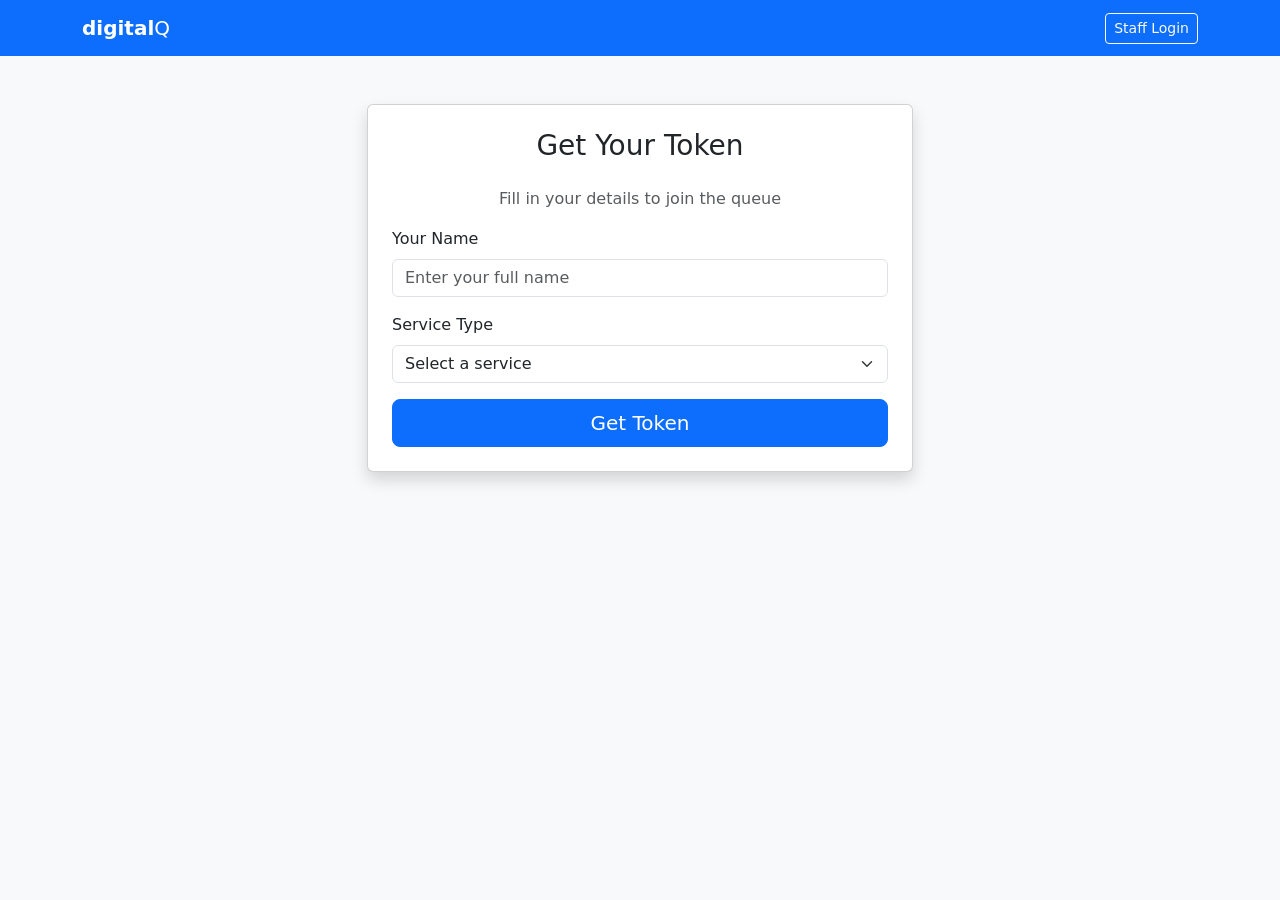
<file: src/main/resources/templates/customer/index.html>
<!DOCTYPE html>
<html xmlns:th="http://www.thymeleaf.org">
<head>
    <meta charset="UTF-8">
    <meta name="viewport" content="width=device-width, initial-scale=1.0">
    <title>digitalQ - Get Token</title>
    <link href="https://cdn.jsdelivr.net/npm/bootstrap@5.3.3/dist/css/bootstrap.min.css" rel="stylesheet">
    <link rel="stylesheet" th:href="@{/css/style.css}">
</head>
<body class="bg-light">
    <nav class="navbar navbar-dark bg-primary">
        <div class="container">
            <a class="navbar-brand" href="/">
                <span class="fw-bold">digital</span>Q
            </a>
            <a href="/login" class="btn btn-outline-light btn-sm">Staff Login</a>
        </div>
    </nav>

    <div class="container mt-5">
        <div class="row justify-content-center">
            <div class="col-md-6">
                <div class="card shadow">
                    <div class="card-body p-4">
                        <h3 class="card-title text-center mb-4">Get Your Token</h3>
                        <p class="text-muted text-center">Fill in your details to join the queue</p>

                        <form id="tokenForm">
                            <div class="mb-3">
                                <label for="customerName" class="form-label">Your Name</label>
                                <input type="text" class="form-control" id="customerName" name="customerName"
                                       placeholder="Enter your full name" required minlength="2" maxlength="50">
                            </div>
                            <div class="mb-3">
                                <label for="counterId" class="form-label">Service Type</label>
                                <select class="form-select" id="counterId" name="counterId" required>
                                    <option value="" selected disabled>Select a service</option>
                                    <option th:each="counter : ${counters}"
                                            th:value="${counter.id}"
                                            th:text="${counter.name + ' - ' + counter.serviceType}">
                                    </option>
                                </select>
                            </div>
                            <button type="submit" class="btn btn-primary w-100 btn-lg">Get Token</button>
                        </form>

                        <div id="errorAlert" class="alert alert-danger mt-3 d-none"></div>
                    </div>
                </div>
            </div>
        </div>
    </div>

    <script th:src="@{/js/customer.js}"></script>
</body>
</html>
</file>
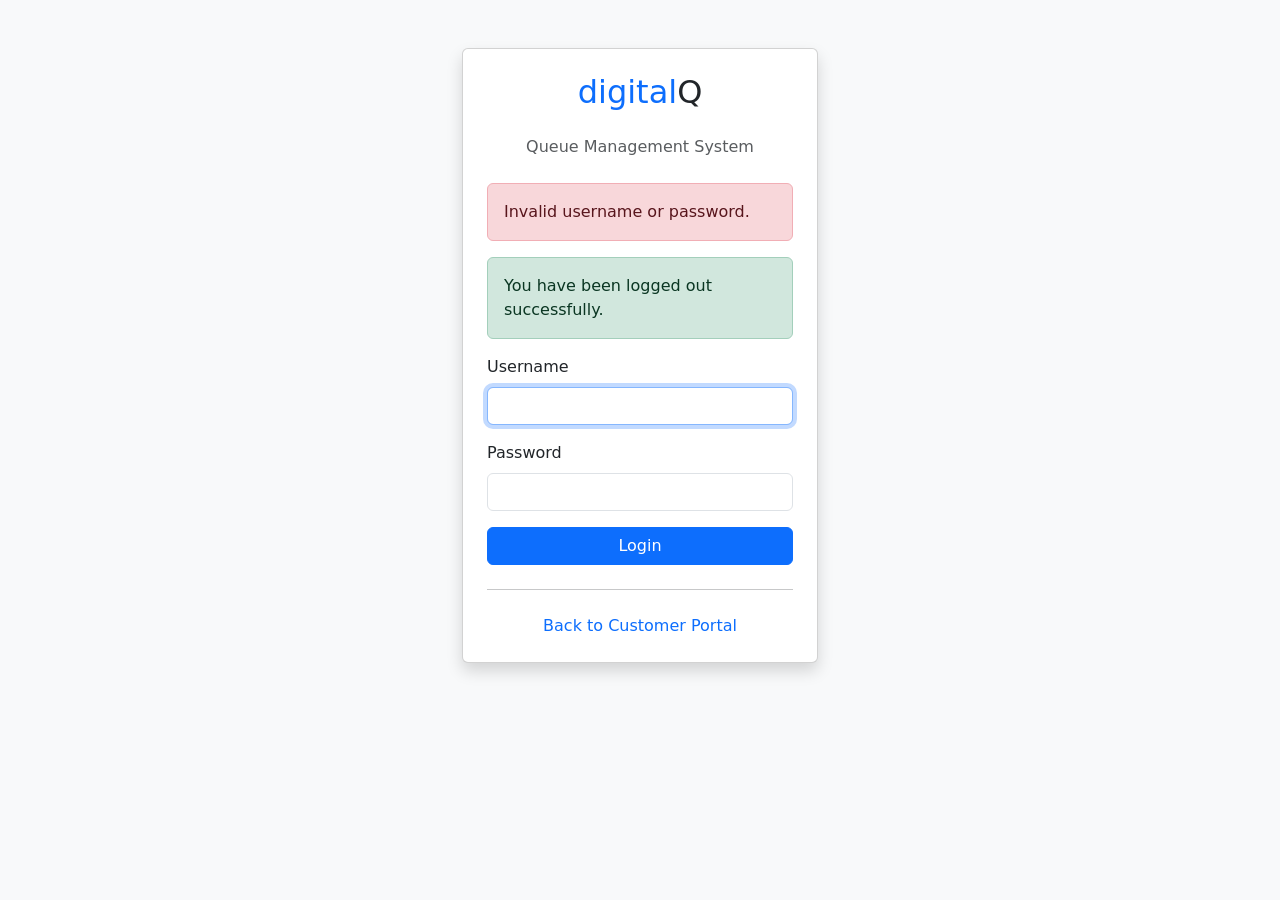
<file: src/main/resources/templates/login.html>
<!DOCTYPE html>
<html xmlns:th="http://www.thymeleaf.org">
<head>
    <meta charset="UTF-8">
    <meta name="viewport" content="width=device-width, initial-scale=1.0">
    <title>Login - digitalQ</title>
    <link href="https://cdn.jsdelivr.net/npm/bootstrap@5.3.3/dist/css/bootstrap.min.css" rel="stylesheet">
    <link rel="stylesheet" th:href="@{/css/style.css}">
</head>
<body class="bg-light">
    <div class="container">
        <div class="row justify-content-center mt-5">
            <div class="col-md-4">
                <div class="card shadow">
                    <div class="card-body p-4">
                        <h2 class="text-center mb-4">
                            <span class="text-primary">digital</span>Q
                        </h2>
                        <p class="text-muted text-center mb-4">Queue Management System</p>

                        <div th:if="${param.error}" class="alert alert-danger">
                            Invalid username or password.
                        </div>
                        <div th:if="${param.logout}" class="alert alert-success">
                            You have been logged out successfully.
                        </div>

                        <form th:action="@{/login}" method="post">
                            <div class="mb-3">
                                <label for="username" class="form-label">Username</label>
                                <input type="text" class="form-control" id="username" name="username" required autofocus>
                            </div>
                            <div class="mb-3">
                                <label for="password" class="form-label">Password</label>
                                <input type="password" class="form-control" id="password" name="password" required>
                            </div>
                            <button type="submit" class="btn btn-primary w-100">Login</button>
                        </form>

                        <hr class="my-4">
                        <div class="text-center">
                            <a th:href="@{/}" class="text-decoration-none">Back to Customer Portal</a>
                        </div>
                    </div>
                </div>
            </div>
        </div>
    </div>
</body>
</html>
</file>
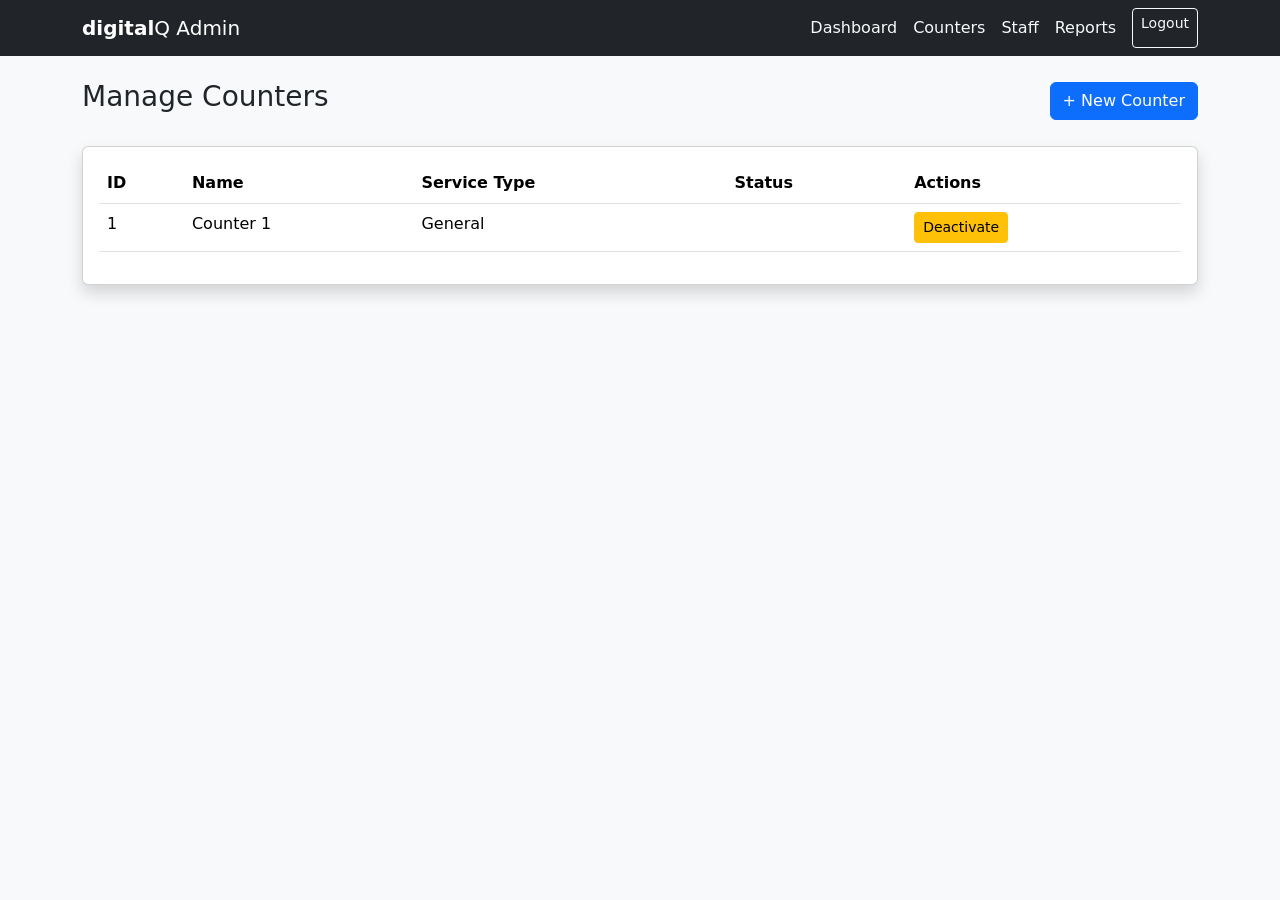
<file: src/main/resources/templates/admin/counters.html>
<!DOCTYPE html>
<html xmlns:th="http://www.thymeleaf.org" xmlns:sec="http://www.thymeleaf.org/extras/spring-security">
<head>
    <meta charset="UTF-8">
    <meta name="viewport" content="width=device-width, initial-scale=1.0">
    <title>Manage Counters - digitalQ</title>
    <link href="https://cdn.jsdelivr.net/npm/bootstrap@5.3.3/dist/css/bootstrap.min.css" rel="stylesheet">
    <link rel="stylesheet" th:href="@{/css/style.css}">
</head>
<body class="bg-light">
    <nav class="navbar navbar-dark bg-dark">
        <div class="container">
            <a class="navbar-brand" href="/admin">
                <span class="fw-bold">digital</span>Q Admin
            </a>
            <div class="navbar-nav flex-row">
                <a class="nav-link text-light me-3" href="/admin">Dashboard</a>
                <a class="nav-link text-light me-3" href="/admin/counters">Counters</a>
                <a class="nav-link text-light me-3" href="/admin/staff">Staff</a>
                <a class="nav-link text-light me-3" href="/admin/reports">Reports</a>
                <a href="/logout" class="btn btn-outline-light btn-sm">Logout</a>
            </div>
        </div>
    </nav>

    <div class="container mt-4">
        <div class="d-flex justify-content-between align-items-center mb-4">
            <h3>Manage Counters</h3>
            <button class="btn btn-primary" data-bs-toggle="modal" data-bs-target="#createCounterModal">
                + New Counter
            </button>
        </div>

        <div class="card shadow">
            <div class="card-body">
                <div class="table-responsive">
                    <table class="table table-hover">
                        <thead>
                            <tr>
                                <th>ID</th>
                                <th>Name</th>
                                <th>Service Type</th>
                                <th>Status</th>
                                <th>Actions</th>
                            </tr>
                        </thead>
                        <tbody>
                            <tr th:each="counter : ${counters}">
                                <td th:text="${counter.id}">1</td>
                                <td th:text="${counter.name}">Counter 1</td>
                                <td th:text="${counter.serviceType}">General</td>
                                <td>
                                    <span class="badge" th:classappend="${counter.active ? 'bg-success' : 'bg-secondary'}"
                                          th:text="${counter.active ? 'Active' : 'Inactive'}">Active</span>
                                </td>
                                <td>
                                    <button class="btn btn-sm btn-warning me-1"
                                            th:onclick="'toggleCounter(' + ${counter.id} + ', ' + ${!counter.active} + ')'"
                                            th:text="${counter.active ? 'Deactivate' : 'Activate'}">
                                        Deactivate
                                    </button>
                                </td>
                            </tr>
                        </tbody>
                    </table>
                </div>
            </div>
        </div>
    </div>

    <!-- Create Counter Modal -->
    <div class="modal fade" id="createCounterModal" tabindex="-1">
        <div class="modal-dialog">
            <div class="modal-content">
                <div class="modal-header">
                    <h5 class="modal-title">Create New Counter</h5>
                    <button type="button" class="btn-close" data-bs-dismiss="modal"></button>
                </div>
                <div class="modal-body">
                    <form id="createCounterForm">
                        <div class="mb-3">
                            <label for="counterName" class="form-label">Counter Name</label>
                            <input type="text" class="form-control" id="counterName" required>
                        </div>
                        <div class="mb-3">
                            <label for="serviceType" class="form-label">Service Type</label>
                            <input type="text" class="form-control" id="serviceType" required placeholder="e.g., Billing, Support">
                        </div>
                    </form>
                </div>
                <div class="modal-footer">
                    <button type="button" class="btn btn-secondary" data-bs-dismiss="modal">Cancel</button>
                    <button type="button" class="btn btn-primary" onclick="createCounter()">Create</button>
                </div>
            </div>
        </div>
    </div>

    <script src="https://cdn.jsdelivr.net/npm/bootstrap@5.3.3/dist/js/bootstrap.bundle.min.js"></script>
    <script th:src="@{/js/admin-counters.js}"></script>
</body>
</html>
</file>
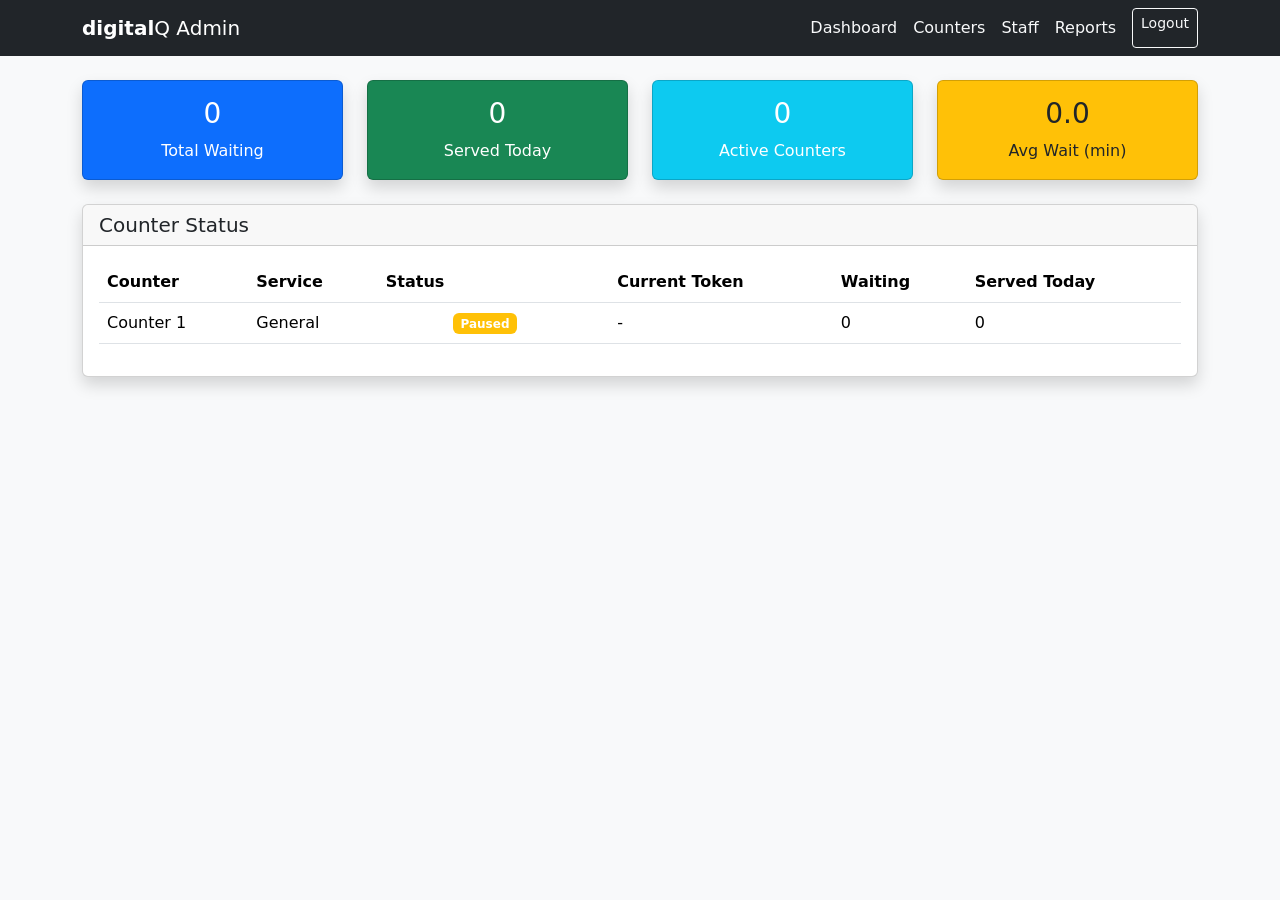
<file: src/main/resources/templates/admin/dashboard.html>
<!DOCTYPE html>
<html xmlns:th="http://www.thymeleaf.org" xmlns:sec="http://www.thymeleaf.org/extras/spring-security">
<head>
    <meta charset="UTF-8">
    <meta name="viewport" content="width=device-width, initial-scale=1.0">
    <title>Admin Dashboard - digitalQ</title>
    <link href="https://cdn.jsdelivr.net/npm/bootstrap@5.3.3/dist/css/bootstrap.min.css" rel="stylesheet">
    <link rel="stylesheet" th:href="@{/css/style.css}">
</head>
<body class="bg-light">
    <nav class="navbar navbar-dark bg-dark">
        <div class="container">
            <a class="navbar-brand" href="/admin">
                <span class="fw-bold">digital</span>Q Admin
            </a>
            <div class="navbar-nav flex-row">
                <a class="nav-link text-light me-3" href="/admin">Dashboard</a>
                <a class="nav-link text-light me-3" href="/admin/counters">Counters</a>
                <a class="nav-link text-light me-3" href="/admin/staff">Staff</a>
                <a class="nav-link text-light me-3" href="/admin/reports">Reports</a>
                <a href="/logout" class="btn btn-outline-light btn-sm">Logout</a>
            </div>
        </div>
    </nav>

    <div class="container mt-4">
        <!-- Stats Cards -->
        <div class="row mb-4">
            <div class="col-md-3">
                <div class="card bg-primary text-white shadow">
                    <div class="card-body text-center">
                        <h3 th:text="${stats.totalWaiting}">0</h3>
                        <p class="mb-0">Total Waiting</p>
                    </div>
                </div>
            </div>
            <div class="col-md-3">
                <div class="card bg-success text-white shadow">
                    <div class="card-body text-center">
                        <h3 th:text="${stats.totalServedToday}">0</h3>
                        <p class="mb-0">Served Today</p>
                    </div>
                </div>
            </div>
            <div class="col-md-3">
                <div class="card bg-info text-white shadow">
                    <div class="card-body text-center">
                        <h3 th:text="${stats.activeCounters}">0</h3>
                        <p class="mb-0">Active Counters</p>
                    </div>
                </div>
            </div>
            <div class="col-md-3">
                <div class="card bg-warning text-dark shadow">
                    <div class="card-body text-center">
                        <h3 th:text="${#numbers.formatDecimal(stats.averageWaitTimeMinutes, 1, 1)}">0.0</h3>
                        <p class="mb-0">Avg Wait (min)</p>
                    </div>
                </div>
            </div>
        </div>

        <!-- Counter Details -->
        <div class="card shadow">
            <div class="card-header">
                <h5 class="mb-0">Counter Status</h5>
            </div>
            <div class="card-body">
                <div class="table-responsive">
                    <table class="table table-hover">
                        <thead>
                            <tr>
                                <th>Counter</th>
                                <th>Service</th>
                                <th>Status</th>
                                <th>Current Token</th>
                                <th>Waiting</th>
                                <th>Served Today</th>
                            </tr>
                        </thead>
                        <tbody>
                            <tr th:each="cs : ${stats.counterStats}">
                                <td th:text="${cs.counterName}">Counter 1</td>
                                <td th:text="${cs.serviceType}">General</td>
                                <td>
                                    <span class="badge" th:classappend="${cs.active ? 'bg-success' : 'bg-secondary'}"
                                          th:text="${cs.active ? 'Active' : 'Inactive'}">Active</span>
                                    <span class="badge bg-warning ms-1" th:if="${cs.paused}">Paused</span>
                                </td>
                                <td th:text="${cs.currentToken != null ? cs.currentToken : '-'}">-</td>
                                <td th:text="${cs.waitingCount}">0</td>
                                <td th:text="${cs.servedToday}">0</td>
                            </tr>
                        </tbody>
                    </table>
                </div>
            </div>
        </div>
    </div>

    <script th:src="@{/js/admin-dashboard.js}"></script>
</body>
</html>
</file>
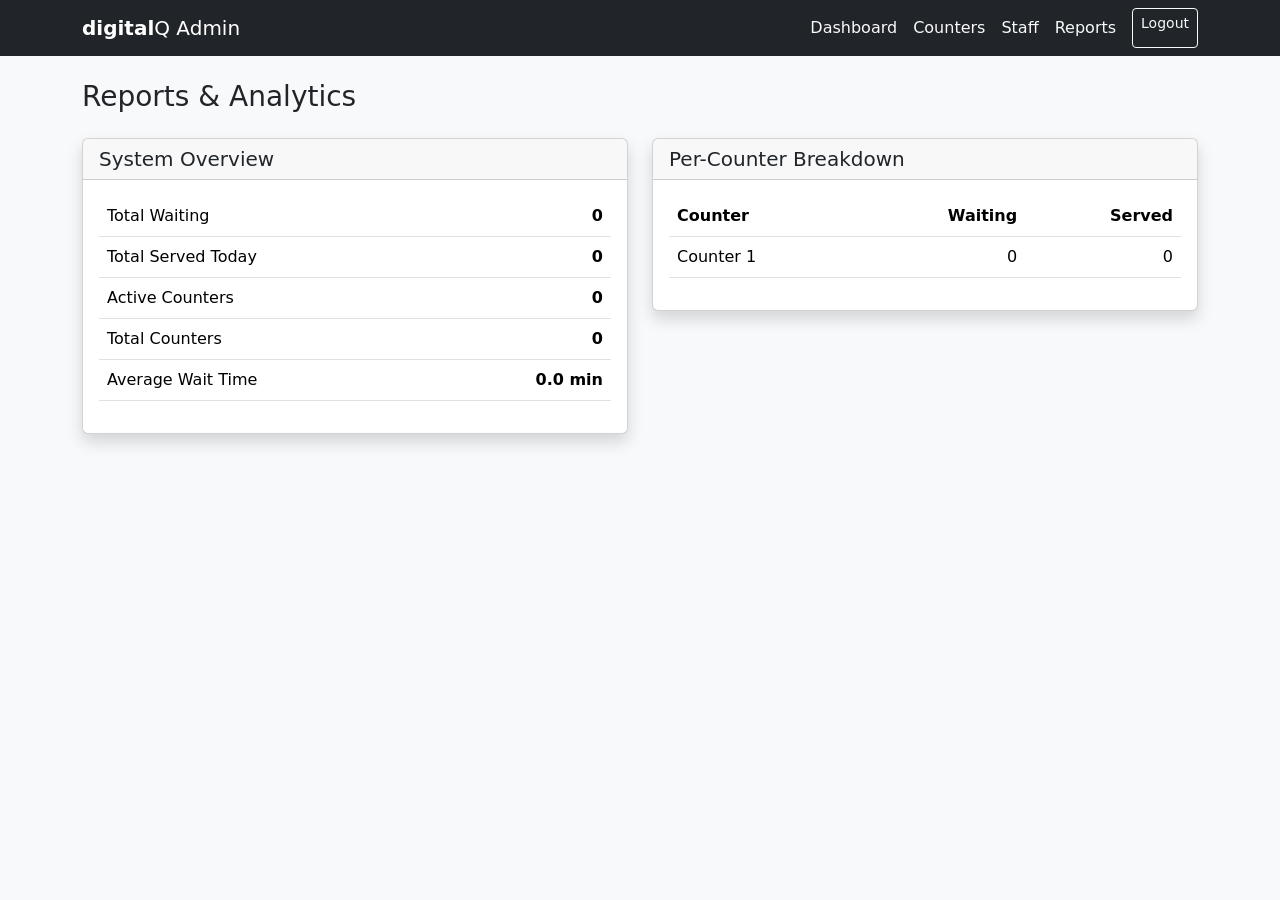
<file: src/main/resources/templates/admin/reports.html>
<!DOCTYPE html>
<html xmlns:th="http://www.thymeleaf.org" xmlns:sec="http://www.thymeleaf.org/extras/spring-security">
<head>
    <meta charset="UTF-8">
    <meta name="viewport" content="width=device-width, initial-scale=1.0">
    <title>Reports - digitalQ</title>
    <link href="https://cdn.jsdelivr.net/npm/bootstrap@5.3.3/dist/css/bootstrap.min.css" rel="stylesheet">
    <link rel="stylesheet" th:href="@{/css/style.css}">
</head>
<body class="bg-light">
    <nav class="navbar navbar-dark bg-dark">
        <div class="container">
            <a class="navbar-brand" href="/admin">
                <span class="fw-bold">digital</span>Q Admin
            </a>
            <div class="navbar-nav flex-row">
                <a class="nav-link text-light me-3" href="/admin">Dashboard</a>
                <a class="nav-link text-light me-3" href="/admin/counters">Counters</a>
                <a class="nav-link text-light me-3" href="/admin/staff">Staff</a>
                <a class="nav-link text-light me-3" href="/admin/reports">Reports</a>
                <a href="/logout" class="btn btn-outline-light btn-sm">Logout</a>
            </div>
        </div>
    </nav>

    <div class="container mt-4">
        <h3 class="mb-4">Reports & Analytics</h3>

        <div class="row">
            <div class="col-md-6">
                <div class="card shadow mb-4">
                    <div class="card-header">
                        <h5 class="mb-0">System Overview</h5>
                    </div>
                    <div class="card-body">
                        <table class="table">
                            <tr>
                                <td>Total Waiting</td>
                                <td class="text-end fw-bold" th:text="${stats.totalWaiting}">0</td>
                            </tr>
                            <tr>
                                <td>Total Served Today</td>
                                <td class="text-end fw-bold" th:text="${stats.totalServedToday}">0</td>
                            </tr>
                            <tr>
                                <td>Active Counters</td>
                                <td class="text-end fw-bold" th:text="${stats.activeCounters}">0</td>
                            </tr>
                            <tr>
                                <td>Total Counters</td>
                                <td class="text-end fw-bold" th:text="${stats.totalCounters}">0</td>
                            </tr>
                            <tr>
                                <td>Average Wait Time</td>
                                <td class="text-end fw-bold">
                                    <span th:text="${#numbers.formatDecimal(stats.averageWaitTimeMinutes, 1, 1)}">0.0</span> min
                                </td>
                            </tr>
                        </table>
                    </div>
                </div>
            </div>

            <div class="col-md-6">
                <div class="card shadow mb-4">
                    <div class="card-header">
                        <h5 class="mb-0">Per-Counter Breakdown</h5>
                    </div>
                    <div class="card-body">
                        <table class="table">
                            <thead>
                                <tr>
                                    <th>Counter</th>
                                    <th class="text-end">Waiting</th>
                                    <th class="text-end">Served</th>
                                </tr>
                            </thead>
                            <tbody>
                                <tr th:each="cs : ${stats.counterStats}">
                                    <td th:text="${cs.counterName}">Counter 1</td>
                                    <td class="text-end" th:text="${cs.waitingCount}">0</td>
                                    <td class="text-end" th:text="${cs.servedToday}">0</td>
                                </tr>
                            </tbody>
                        </table>
                    </div>
                </div>
            </div>
        </div>
    </div>
</body>
</html>
</file>
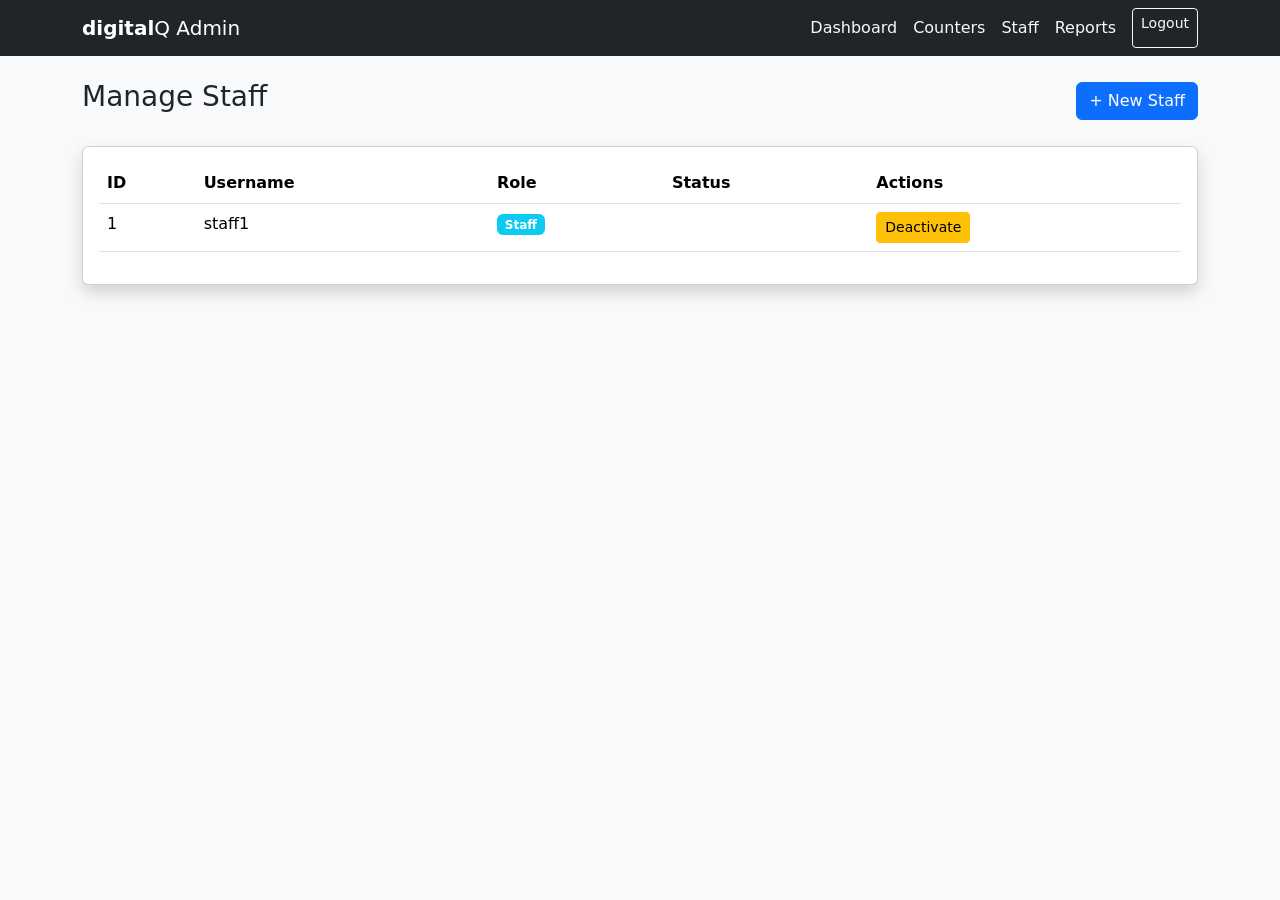
<file: src/main/resources/templates/admin/staff.html>
<!DOCTYPE html>
<html xmlns:th="http://www.thymeleaf.org" xmlns:sec="http://www.thymeleaf.org/extras/spring-security">
<head>
    <meta charset="UTF-8">
    <meta name="viewport" content="width=device-width, initial-scale=1.0">
    <title>Manage Staff - digitalQ</title>
    <link href="https://cdn.jsdelivr.net/npm/bootstrap@5.3.3/dist/css/bootstrap.min.css" rel="stylesheet">
    <link rel="stylesheet" th:href="@{/css/style.css}">
</head>
<body class="bg-light">
    <nav class="navbar navbar-dark bg-dark">
        <div class="container">
            <a class="navbar-brand" href="/admin">
                <span class="fw-bold">digital</span>Q Admin
            </a>
            <div class="navbar-nav flex-row">
                <a class="nav-link text-light me-3" href="/admin">Dashboard</a>
                <a class="nav-link text-light me-3" href="/admin/counters">Counters</a>
                <a class="nav-link text-light me-3" href="/admin/staff">Staff</a>
                <a class="nav-link text-light me-3" href="/admin/reports">Reports</a>
                <a href="/logout" class="btn btn-outline-light btn-sm">Logout</a>
            </div>
        </div>
    </nav>

    <div class="container mt-4">
        <div class="d-flex justify-content-between align-items-center mb-4">
            <h3>Manage Staff</h3>
            <button class="btn btn-primary" data-bs-toggle="modal" data-bs-target="#createStaffModal">
                + New Staff
            </button>
        </div>

        <div class="card shadow">
            <div class="card-body">
                <div class="table-responsive">
                    <table class="table table-hover">
                        <thead>
                            <tr>
                                <th>ID</th>
                                <th>Username</th>
                                <th>Role</th>
                                <th>Status</th>
                                <th>Actions</th>
                            </tr>
                        </thead>
                        <tbody>
                            <tr th:each="s : ${staff}">
                                <td th:text="${s.id}">1</td>
                                <td th:text="${s.username}">staff1</td>
                                <td><span class="badge bg-info">Staff</span></td>
                                <td>
                                    <span class="badge" th:classappend="${s.active ? 'bg-success' : 'bg-secondary'}"
                                          th:text="${s.active ? 'Active' : 'Inactive'}">Active</span>
                                </td>
                                <td>
                                    <button class="btn btn-sm btn-warning me-1"
                                            th:onclick="'toggleStaff(' + ${s.id} + ', ' + ${!s.active} + ')'"
                                            th:text="${s.active ? 'Deactivate' : 'Activate'}">
                                        Deactivate
                                    </button>
                                </td>
                            </tr>
                        </tbody>
                    </table>
                </div>
            </div>
        </div>
    </div>

    <!-- Create Staff Modal -->
    <div class="modal fade" id="createStaffModal" tabindex="-1">
        <div class="modal-dialog">
            <div class="modal-content">
                <div class="modal-header">
                    <h5 class="modal-title">Create Staff Account</h5>
                    <button type="button" class="btn-close" data-bs-dismiss="modal"></button>
                </div>
                <div class="modal-body">
                    <form id="createStaffForm">
                        <div class="mb-3">
                            <label for="staffUsername" class="form-label">Username</label>
                            <input type="text" class="form-control" id="staffUsername" required>
                        </div>
                        <div class="mb-3">
                            <label for="staffPassword" class="form-label">Password</label>
                            <input type="password" class="form-control" id="staffPassword" required>
                        </div>
                        <div class="mb-3">
                            <label for="staffCounter" class="form-label">Assign to Counter</label>
                            <select class="form-select" id="staffCounter">
                                <option value="">-- Select Counter --</option>
                                <option th:each="c : ${counters}" th:value="${c.id}" th:text="${c.name}">Counter 1</option>
                            </select>
                        </div>
                    </form>
                </div>
                <div class="modal-footer">
                    <button type="button" class="btn btn-secondary" data-bs-dismiss="modal">Cancel</button>
                    <button type="button" class="btn btn-primary" onclick="createStaff()">Create</button>
                </div>
            </div>
        </div>
    </div>

    <script src="https://cdn.jsdelivr.net/npm/bootstrap@5.3.3/dist/js/bootstrap.bundle.min.js"></script>
    <script th:src="@{/js/admin-staff.js}"></script>
</body>
</html>
</file>
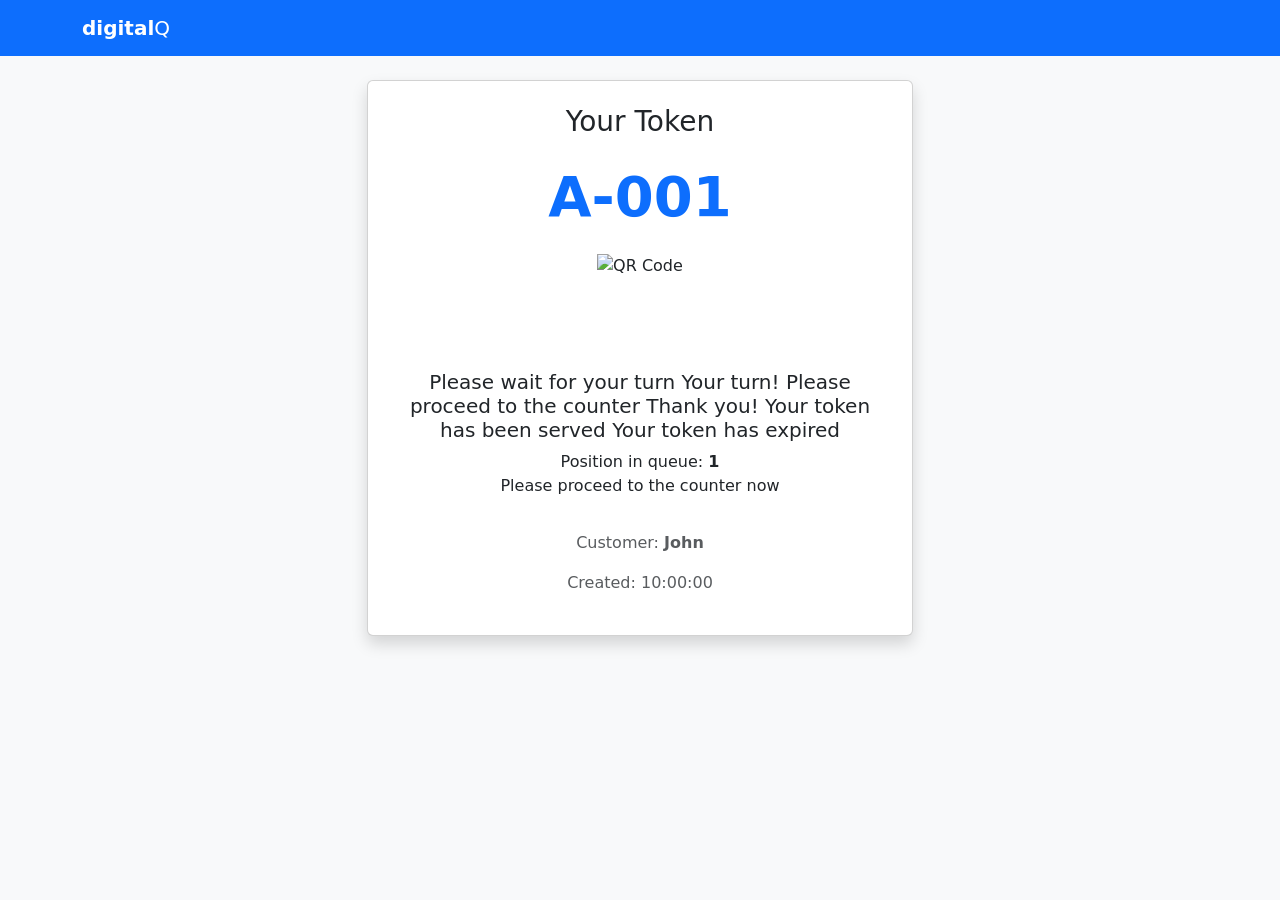
<file: src/main/resources/templates/customer/token.html>
<!DOCTYPE html>
<html xmlns:th="http://www.thymeleaf.org">
<head>
    <meta charset="UTF-8">
    <meta name="viewport" content="width=device-width, initial-scale=1.0">
    <title>Your Token - digitalQ</title>
    <link href="https://cdn.jsdelivr.net/npm/bootstrap@5.3.3/dist/css/bootstrap.min.css" rel="stylesheet">
    <link rel="stylesheet" th:href="@{/css/style.css}">
    <style>
        .status-pending { background-color: #fff3cd; border-color: #ffc107; color: #664d03; }
        .status-called { background-color: #d1e7dd; border-color: #198754; color: #0f5132; }
        .status-closed { background-color: #f8d7da; border-color: #dc3545; color: #842029; }
        .status-badge { font-size: 1.2rem; padding: 0.5rem 1rem; border-radius: 2rem; }
    </style>
</head>
<body class="bg-light">
    <nav class="navbar navbar-dark bg-primary">
        <div class="container">
            <a class="navbar-brand" href="/">
                <span class="fw-bold">digital</span>Q
            </a>
        </div>
    </nav>

    <div class="container mt-4">
        <div class="row justify-content-center">
            <div class="col-md-6">
                <div class="card shadow">
                    <div class="card-body p-4 text-center">
                        <h3 class="card-title">Your Token</h3>

                        <div class="my-4">
                            <h1 class="display-4 fw-bold text-primary" th:text="${token.tokenNumber}">A-001</h1>
                        </div>

                        <div class="mb-4">
                            <img th:src="${token.qrCodeBase64}" alt="QR Code" class="img-fluid" style="max-width: 200px;">
                        </div>

                        <!-- Status Badge -->
                        <div class="mb-3">
                            <span class="badge status-badge"
                                  th:classappend="${token.status == 'WAITING' ? 'bg-warning text-dark' : (token.status == 'CALLED' ? 'bg-success' : 'bg-danger')}"
                                  th:text="${token.status == 'WAITING' ? 'Pending' : (token.status == 'CALLED' ? 'Called' : 'Closed')}">
                                Pending
                            </span>
                        </div>

                        <!-- Status Message -->
                        <div class="alert" th:classappend="${token.status == 'WAITING' ? 'alert-warning' : (token.status == 'CALLED' ? 'alert-success' : 'alert-danger')}">
                            <h5 class="alert-heading">
                                <span th:if="${token.status == 'WAITING'}">Please wait for your turn</span>
                                <span th:if="${token.status == 'CALLED'}">Your turn! Please proceed to the counter</span>
                                <span th:if="${token.status == 'SERVED'}">Thank you! Your token has been served</span>
                                <span th:if="${token.status == 'EXPIRED'}">Your token has expired</span>
                            </h5>
                            <p class="mb-0" th:if="${token.status == 'WAITING'}">
                                Position in queue: <strong th:text="${token.position}">1</strong>
                            </p>
                            <p class="mb-0" th:if="${token.status == 'CALLED'}">
                                Please proceed to the counter now
                            </p>
                        </div>

                        <p class="text-muted">
                            Customer: <strong th:text="${token.customerName}">John</strong>
                        </p>
                        <p class="text-muted">
                            Created: <span th:text="${#temporals.format(token.createdAt, 'HH:mm:ss')}">10:00:00</span>
                        </p>
                    </div>
                </div>
            </div>
        </div>
    </div>

    <script th:src="@{/js/token-status.js}"></script>
    <script th:inline="javascript">
        /*<![CDATA[*/
        const tokenNumber = /*[[${token.tokenNumber}]]*/ '';
        const counterId = /*[[${token.counterId}]]*/ 0;
        /*]]>*/
    </script>
</body>
</html>
</file>
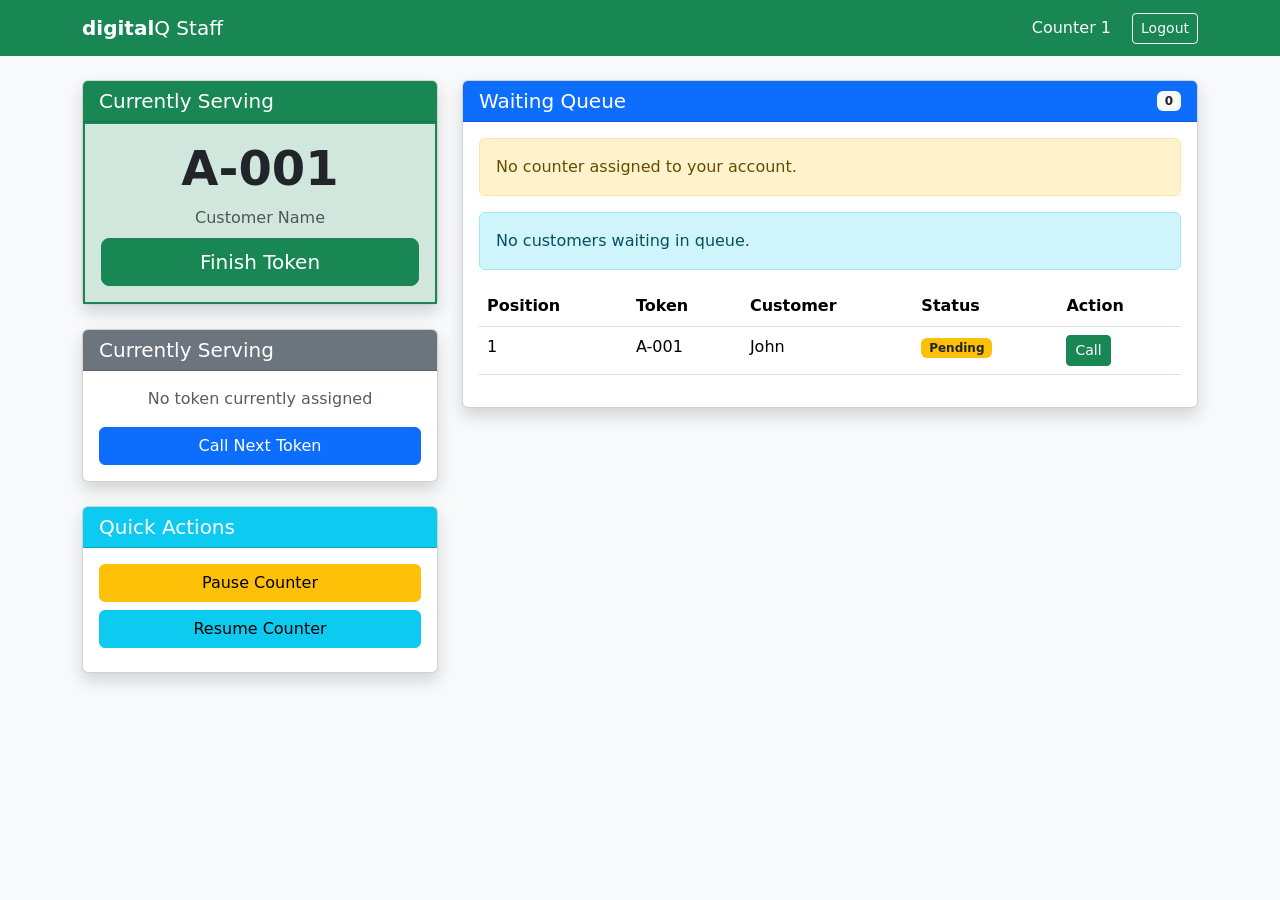
<file: src/main/resources/templates/staff/dashboard.html>
<!DOCTYPE html>
<html xmlns:th="http://www.thymeleaf.org" xmlns:sec="http://www.thymeleaf.org/extras/spring-security">
<head>
    <meta charset="UTF-8">
    <meta name="viewport" content="width=device-width, initial-scale=1.0">
    <title>Staff Dashboard - digitalQ</title>
    <link href="https://cdn.jsdelivr.net/npm/bootstrap@5.3.3/dist/css/bootstrap.min.css" rel="stylesheet">
    <link rel="stylesheet" th:href="@{/css/style.css}">
    <style>
        .current-token { background-color: #d1e7dd; border: 2px solid #198754; }
        .queue-item { transition: background-color 0.3s; }
        .queue-item:hover { background-color: #f8f9fa; }
    </style>
</head>
<body class="bg-light">
    <nav class="navbar navbar-dark bg-success">
        <div class="container">
            <a class="navbar-brand" href="/staff">
                <span class="fw-bold">digital</span>Q Staff
            </a>
            <div>
                <span class="text-light me-3" th:text="${counter != null ? counter.name : 'No Counter Assigned'}">Counter 1</span>
                <a href="/logout" class="btn btn-outline-light btn-sm">Logout</a>
            </div>
        </div>
    </nav>

    <div class="container mt-4">
        <div class="row">
            <!-- Left Panel: Current Token & Actions -->
            <div class="col-md-4">
                <!-- Current Token Card -->
                <div class="card shadow mb-4" th:if="${counter != null && counter.currentToken != null}">
                    <div class="card-header bg-success text-white">
                        <h5 class="mb-0">Currently Serving</h5>
                    </div>
                    <div class="card-body text-center current-token">
                        <h2 class="display-5 fw-bold" th:text="${counter.currentToken}">A-001</h2>
                        <p class="text-muted mb-2" th:text="${currentCustomerName}">Customer Name</p>
                        <button class="btn btn-success btn-lg w-100" onclick="finishToken()">
                            Finish Token
                        </button>
                    </div>
                </div>

                <!-- No Current Token -->
                <div class="card shadow mb-4" th:if="${counter != null && counter.currentToken == null}">
                    <div class="card-header bg-secondary text-white">
                        <h5 class="mb-0">Currently Serving</h5>
                    </div>
                    <div class="card-body text-center">
                        <p class="text-muted mb-0">No token currently assigned</p>
                        <button class="btn btn-primary w-100 mt-3" th:if="${counter != null && !waitingTokens.isEmpty()}" onclick="callNextToken()">
                            Call Next Token
                        </button>
                    </div>
                </div>

                <!-- Quick Actions -->
                <div class="card shadow">
                    <div class="card-header bg-info text-white">
                        <h5 class="mb-0">Quick Actions</h5>
                    </div>
                    <div class="card-body">
                        <button class="btn btn-warning w-100 mb-2" th:if="${counter != null && !counter.paused}" onclick="pauseCounter()">
                            Pause Counter
                        </button>
                        <button class="btn btn-info w-100 mb-2" th:if="${counter != null && counter.paused}" onclick="resumeCounter()">
                            Resume Counter
                        </button>
                    </div>
                </div>
            </div>

            <!-- Right Panel: Waiting Queue -->
            <div class="col-md-8">
                <div class="card shadow">
                    <div class="card-header bg-primary text-white d-flex justify-content-between align-items-center">
                        <h5 class="mb-0">Waiting Queue</h5>
                        <span class="badge bg-light text-dark" th:text="${waitingTokens.size()}">0</span>
                    </div>
                    <div class="card-body">
                        <div th:if="${counter == null}" class="alert alert-warning">
                            No counter assigned to your account.
                        </div>
                        <div th:if="${counter != null && waitingTokens.isEmpty()}" class="alert alert-info">
                            No customers waiting in queue.
                        </div>
                        <div class="table-responsive" th:if="${counter != null && !waitingTokens.isEmpty()}">
                            <table class="table table-hover">
                                <thead>
                                    <tr>
                                        <th>Position</th>
                                        <th>Token</th>
                                        <th>Customer</th>
                                        <th>Status</th>
                                        <th>Action</th>
                                    </tr>
                                </thead>
                                <tbody>
                                    <tr th:each="token, iter : ${waitingTokens}" class="queue-item">
                                        <td th:text="${iter.index + 1}">1</td>
                                        <td th:text="${token.tokenNumber}">A-001</td>
                                        <td th:text="${token.customerName}">John</td>
                                        <td>
                                            <span class="badge bg-warning text-dark">Pending</span>
                                        </td>
                                        <td>
                                            <button class="btn btn-sm btn-success" onclick="callNextToken()">
                                                Call
                                            </button>
                                        </td>
                                    </tr>
                                </tbody>
                            </table>
                        </div>
                    </div>
                </div>
            </div>
        </div>
    </div>

    <script th:src="@{/js/staff.js}"></script>
    <script th:inline="javascript">
        /*<![CDATA[*/
        const counterId = /*[[${counter != null ? counter.id : 0}]]*/ 0;
        /*]]>*/
    </script>
</body>
</html>
</file>
